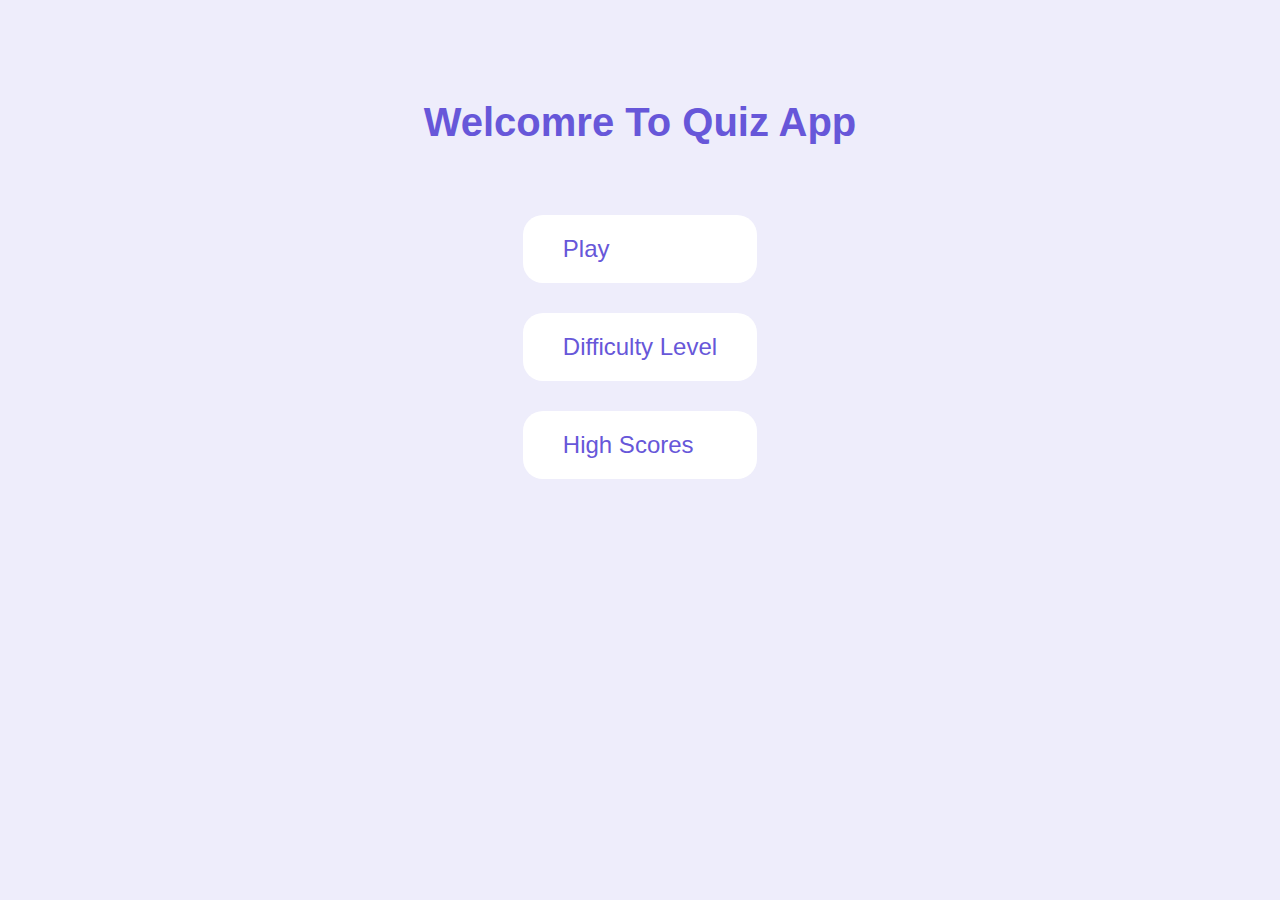
<file: index.html>
<!DOCTYPE html>
<html lang="en">
<head>
    <meta charset="UTF-8">
    <meta name="viewport" content="width=device-width, initial-scale=1.0">
    <title> Quiz App </title>
    <link rel="stylesheet" href="./CSS/global.css"/>
    <link rel="stylesheet" href="./CSS/index.css"/>
</head>
<body>
    <h1> Welcomre To Quiz App </h1>
    <div>
        <div class="index-buttons">
            <a href="./game.html"> Play </a>
            <a href="./difiiculty-level.html"> Difficulty Level </a>
            <a href="./high-scores.html"> High Scores </a>
        </div>
    </div>
</body>
</html>
</file>
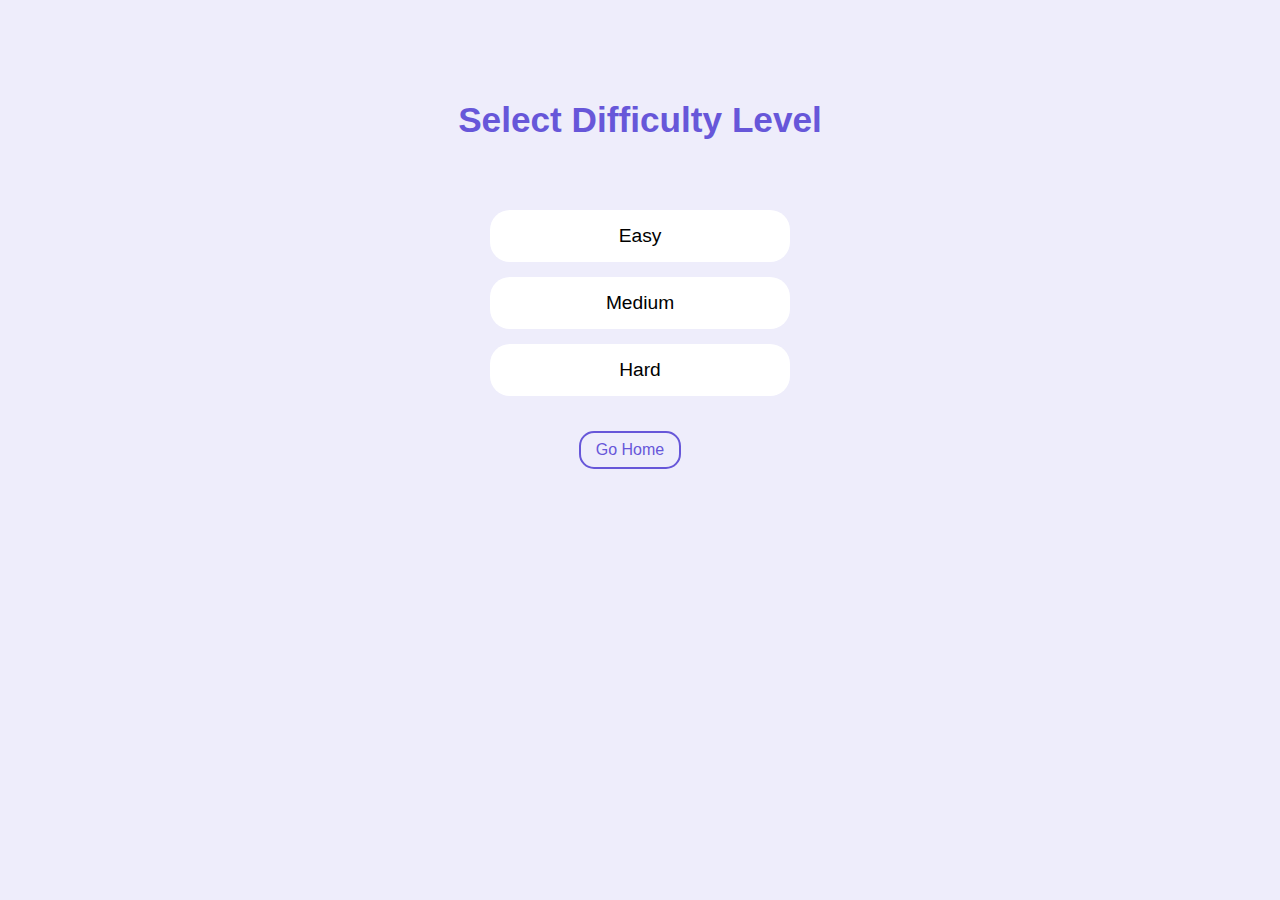
<file: difiiculty-level.html>
<!DOCTYPE html>
<html lang="en">
<head>
    <meta charset="UTF-8">
    <meta name="viewport" content="width=device-width, initial-scale=1.0">
    <title> Difficulty Level </title>
    <link rel="stylesheet" href="./CSS/global.css"/>
    <link rel="stylesheet" href="./CSS/difficulty-level.css"
</head>
<body>
    <h3> Select Difficulty Level </h3>
    <button> Easy </button>
    <button> Medium </button>
    <button> Hard </button>
    <a href="./index.html"> Go Home </a>
    <script src="./JS/difficulty-level.js"></script>
</body>
</html>
</file>
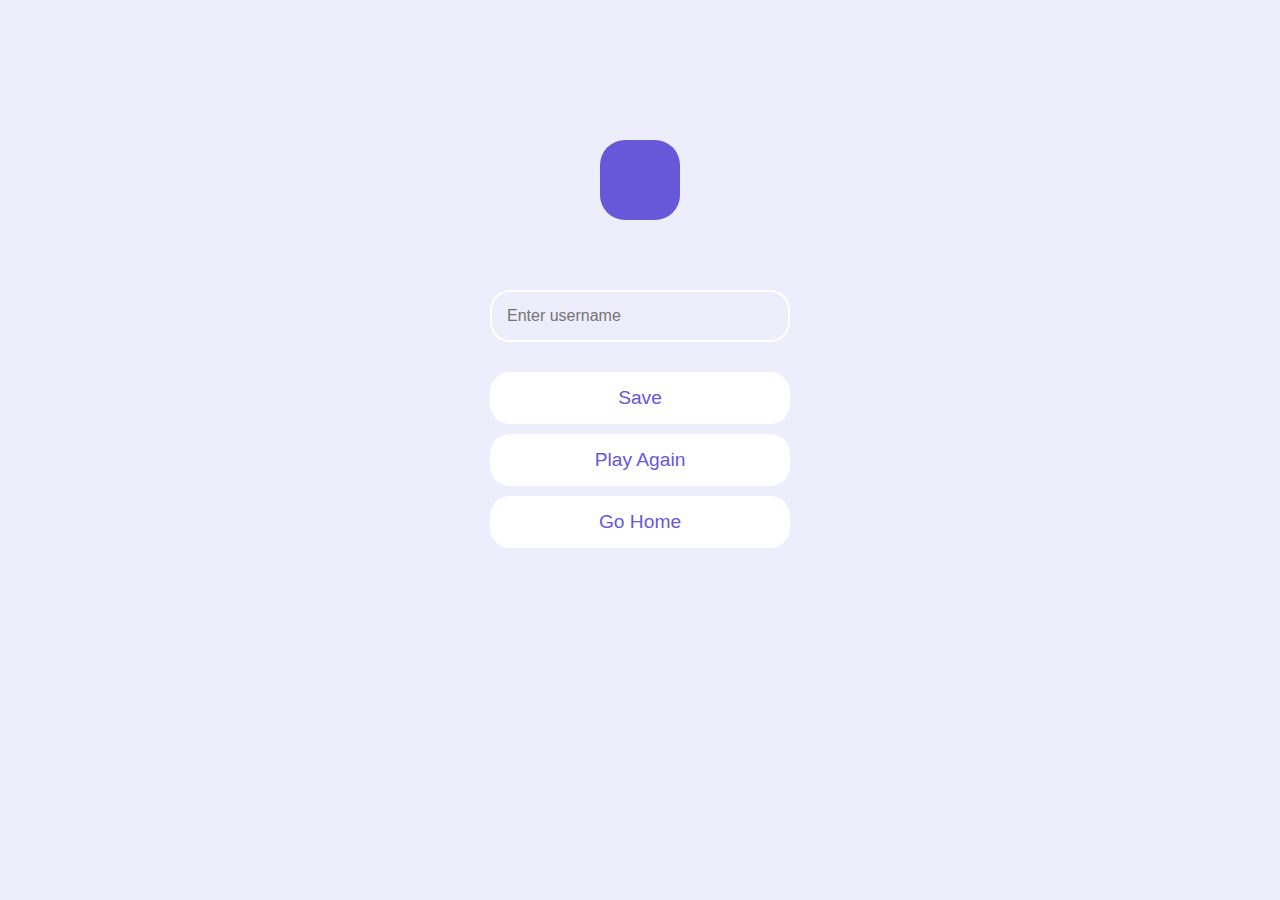
<file: end.html>
<!DOCTYPE html>
<html lang="en">
<head>
    <meta charset="UTF-8">
    <meta name="viewport" content="width=device-width, initial-scale=1.0">
    <title> Here is your score </title>
    <link rel="stylesheet" href="./CSS/global.css"/>
    <link rel="stylesheet" href="./CSS/end.css"/>
</head>
<body>
    <div id="alert"></div>
    <span id="score"></span>
    <input id="username" type="text" placeholder="Enter username"/>
    <button id="save"> Save </button>
    <a href="./game.html"> Play Again </a>
    <a href="./index.html"> Go Home </a>
    <script src="./JS/end.js"></script>
</body>
</html>
</file>
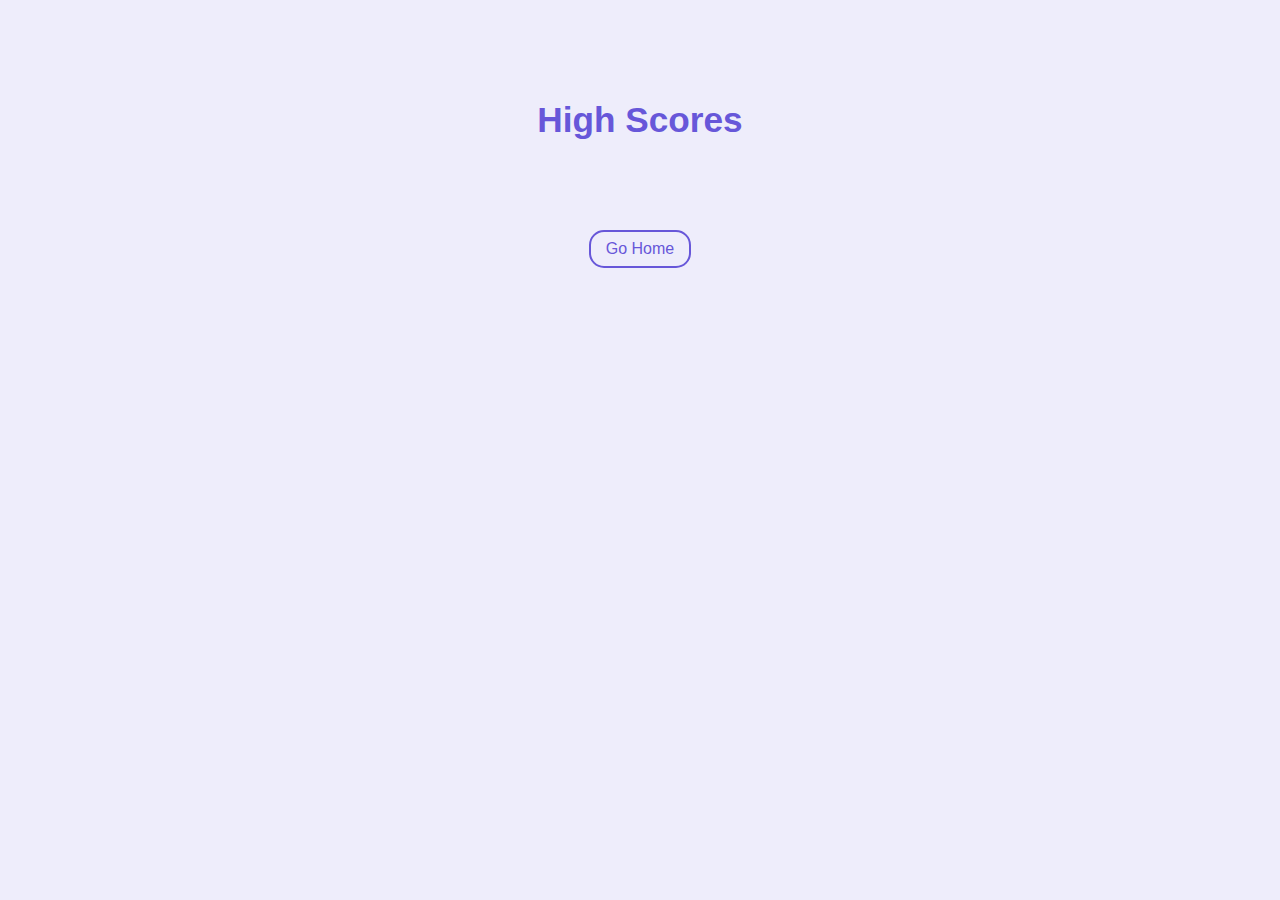
<file: high-scores.html>
<!DOCTYPE html>
<html lang="en">
<head>
    <meta charset="UTF-8">
    <meta name="viewport" content="width=device-width, initial-scale=1.0">
    <title> Highest Scores </title>
    <link rel="stylesheet" href="./CSS/global.css"/>
    <link rel="stylesheet" href="./CSS/high-scores.css"/>
</head>
<body>
    <h3> High Scores </h3>
    <ol></ol>
    <a href="./index.html"> Go Home </a>
    <script src="./JS/high-scores.js"></script>
</body>
</html>
</file>
<file: CSS/global.css>
* {
    padding: 0;
    margin: 0;
    box-sizing: border-box;
    font-family: Arial, Helvetica, sans-serif;
}
body {
    max-width: 1000px;
    margin: auto;
    background-color: #eeedfb;
    display: flex;
    flex-direction: column;
    align-items: center;
    padding-top: 100px;
}
</file>
<file: CSS/index.css>
h1 {
    color: #6757d9;
    margin-bottom: 50px;
    font-size: 2.5rem;
}
.index-buttons {
    display: flex;
    flex-direction: column;
    width: fit-content;
    padding: 20px;
}
a {
    background-color: #fff;
    margin-bottom: 30px;
    padding: 20px 40px;
    font-size: 1.5rem;
    color: #6757d9;
    text-decoration: none;
    border-radius: 20px;
    transition: all 0.2s ease-in;
}
a:hover {
    background-color: #6757d9;
    color: #fff; 
}
</file>
<file: CSS/difficulty-level.css>
h3 {
    font-size: 2.2rem;
    color: #6757d9;
    margin-bottom: 70px;
}
button {
    background-color: #fff;
    border: none;
    border-radius: 20px;
    width: 300px;
    padding: 15px;
    margin-bottom: 15px;
    font-size: 1.2rem;
    text-align: center;
    text-decoration: none;
    cursor: pointer;
    transition: all 0.2s ease-in;
}
button:hover {
    background-color: #6757d9;
    color: #fff;
}
a {
    color: #6757d9;
    font-size: 1rem;
    background-color: #eeedfb;
    border: 2px solid #6757d9;
    border-radius: 15px;
    padding: 8px 15px;
    margin: 20px 20px 0 0;
    cursor: pointer;
    text-decoration: none;
    transition: all 0.2s ease-in;
}
a:hover {
    background-color: #6757d9;
    color: #fff;
}
</file>
<file: CSS/end.css>
span {
    font-size: 3rem;
    font-weight: 600;
    background-color: #6757d9;
    color: #fff;
    width: 80px;
    height: 80px;
    line-height: 80px;
    text-align: center;
    border-radius: 25px;
    margin-bottom: 70px;
}
input {
    border: 2px solid #fff;
    background-color: #eeedfb;
    padding: 15px;
    width: 300px;
    font-size: 1rem;
    border-radius: 20px;
    margin-bottom: 30px;
    transition: all 0.2s ease-in;
}
input:focus {
    outline: none;
    border-color: #6757d9;
}
button,a {
    background-color: #fff;
    border: none;
    border-radius: 20px;
    width: 300px;
    padding: 15px;
    margin-bottom: 10px;
    font-size: 1.2rem;
    text-align: center;
    text-decoration: none;
    color: #6757d9;
    cursor: pointer;
    transition: all 0.2s ease-in;
}
button:hover,a:hover {
    background-color: #6757d9;
    color: #fff;
}
#alert {
    width: 300px;
    border-radius: 20px;
    padding: 15px;
    margin-bottom: 10px;
    font-size: 1rem;
    text-align: center;
    color: black;
}
</file>
<file: CSS/high-scores.css>
h3 {
    font-size: 2.2rem;
    color: #6757d9;
    margin-bottom: 70px;
}
li {
    list-style: none;
    background-color: #fff;
    border-radius: 20px;
    width: 500px;
    padding: 15px;
    margin-bottom: 15px;
    font-size: 1.2rem;
    display: flex;
    justify-content: space-between;
    align-items: center;
}
li span:first-child {
    background-color: #6757d9;
    width: 35px;
    height: 35px;
    line-height: 35px;
    text-align: center;
    color: #fff;
    border-radius: 12px;
}
li p {
    width: 100%;
    padding-left: 20px;
    font-size: 1.3rem;
    color: rgb(86,86,86);
}
li span:last-child {
    background-color: #eeedfb;
    width: 35px;
    height: 35px;
    line-height: 35px;
    text-align: center;
    color: #6757d9;
    font-size: 1.2rem;
    border-radius: 12px;
}
a {
    color: #6757d9;
    font-size: 1rem;
    background-color: #eeedfb;
    border: 2px solid #6757d9;
    border-radius: 15px;
    padding: 8px 15px;
    margin: 20px;
    cursor: pointer;
    text-decoration: none;
    transition: all 0.2s ease-in;
}
a:hover {
    background-color: #6757d9;
    color: #fff;
}
</file>
